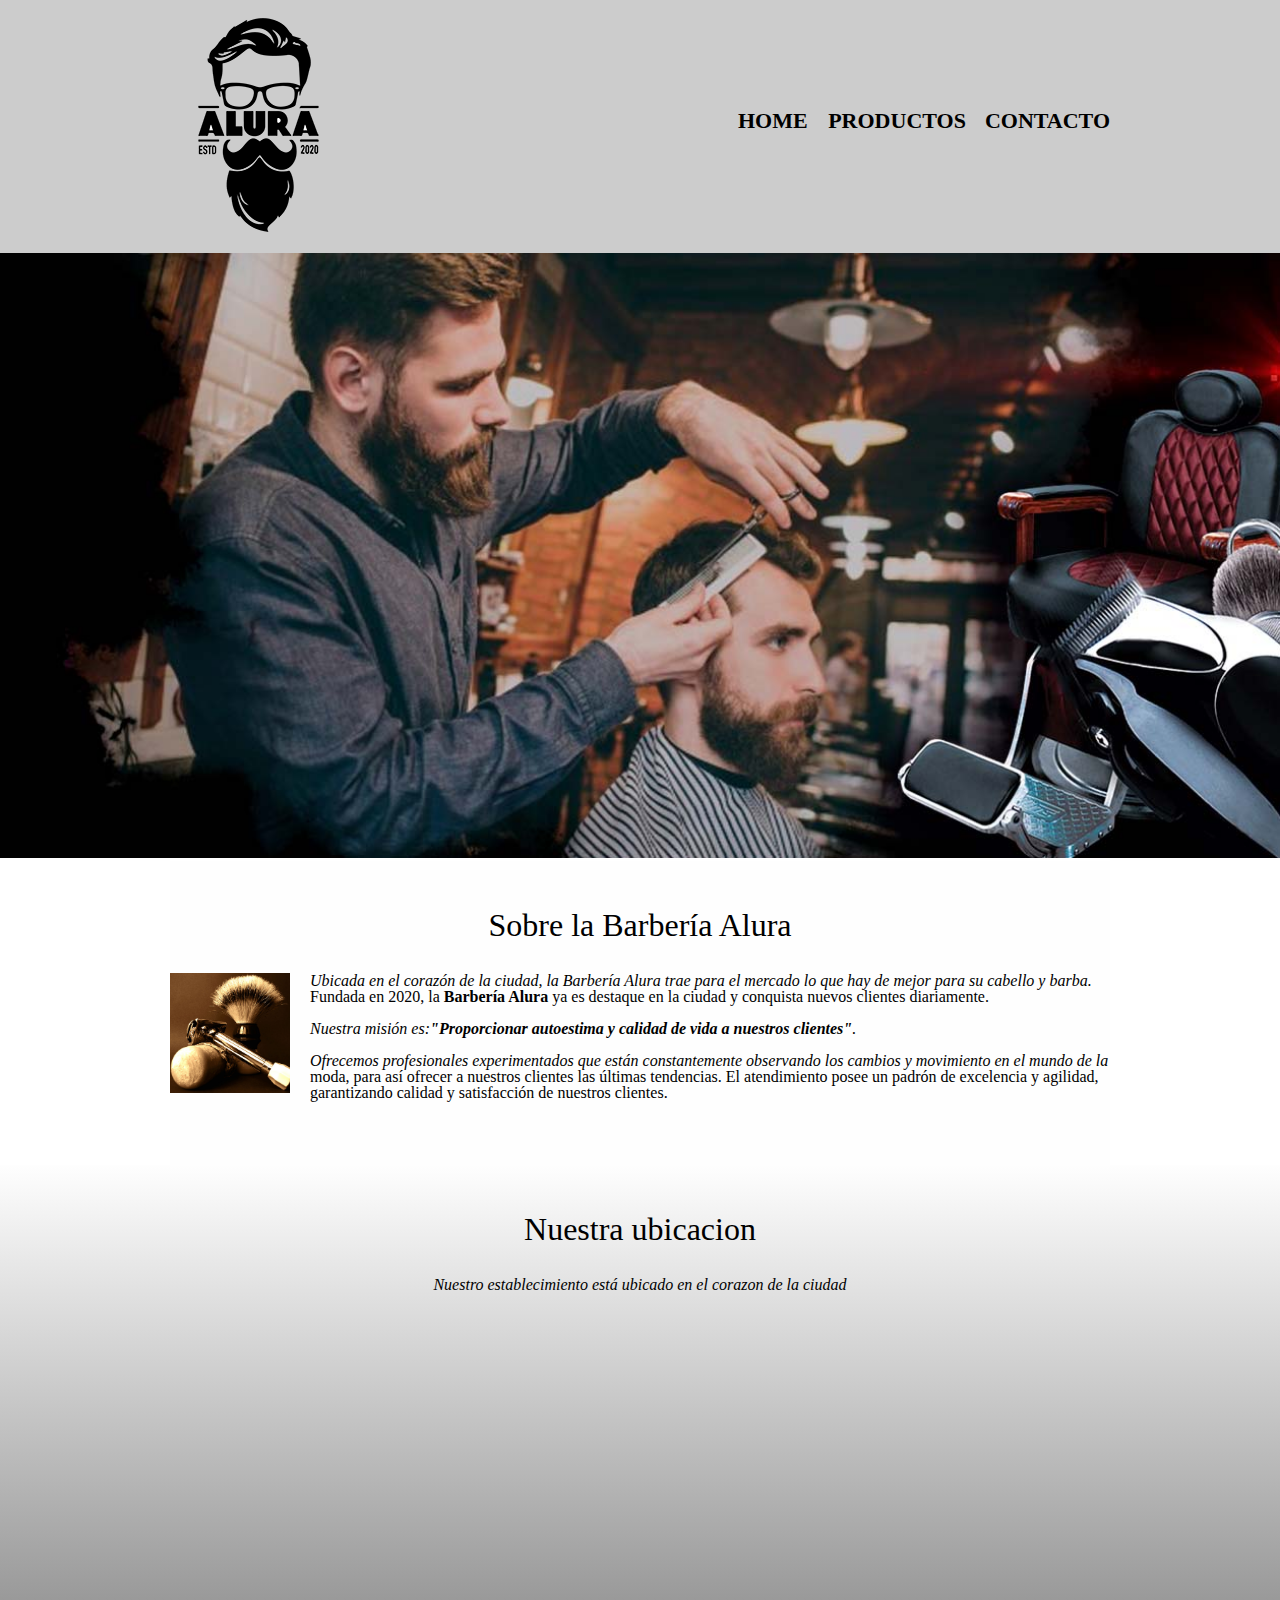
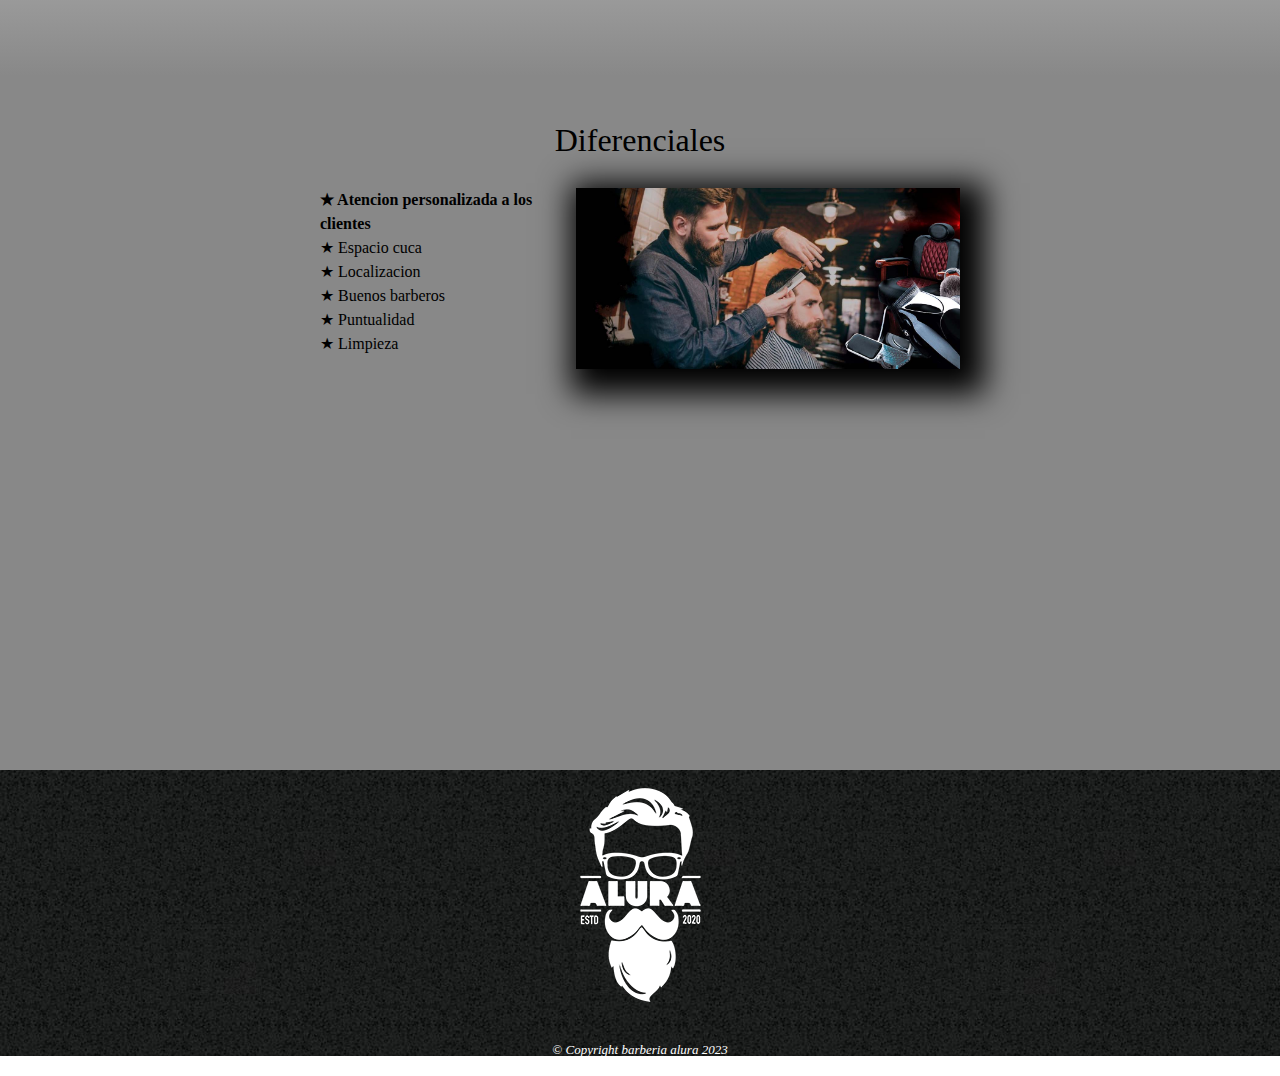
<file: index.html>
<!DOCTYPE html>
<html lang="es">
    <head>
        <meta charset="UTF-8">
        <meta name="viewport" content="width=device-width">
        <title>Barberia Alura</title>
        <link rel="stylesheet" href="style.css">
        <link rel="stylesheet" href="reset.css">
        <link href="https://fonts.googleapis.com/css2?family=Montserrat:wght@300&display=swap" rel="stylesheet">
    </head>
    
    <body>
        
        <div>
            <header>
                <div class="caja">
                    <h1><img src="Imagenes/imagenes/logo.png" alt="Logo de la barberia"></h1>
                
                    <nav>
                        <ul class="listahead">
                            <li><a href="index.html"> Home </a></li>
                            <li><a href="productos.html">Productos</a></li>
                            <li><a href="http://google.com">Contacto</a></li>
                        </ul>
                    </nav>
                </div>
            </header>
        <main>

        </div>
            <img class= "banner" src="barberia.jpg">
            <section class="principal">
                <h2 class="tituloprincipal">Sobre la Barbería Alura</h2>
                <img class="utensilios" src="utensilios.jpg" alt="utensilios de un barbero">
                <p>Ubicada en el corazón de la ciudad, la Barbería Alura trae para el mercado lo que hay de mejor para su cabello y barba. Fundada en 2020, la <strong>Barbería Alura</strong> ya es destaque en la ciudad y conquista nuevos clientes diariamente.</p> 

                <p id="mision"><em> Nuestra misión es:<strong>"Proporcionar autoestima y calidad de vida a nuestros clientes"</strong></em>.</p>

                <p>Ofrecemos profesionales experimentados que están constantemente observando los cambios y movimiento en el mundo de la moda, para así ofrecer a nuestros clientes las últimas tendencias. El atendimiento posee un padrón de excelencia y agilidad, garantizando calidad y satisfacción de nuestros clientes. </p>
            </section>

            <section class="mapa">
                <h3 class="tituloprincipal"> Nuestra ubicacion</h3>
                <p>Nuestro establecimiento está ubicado en el corazon de la ciudad</p>
                <div class="mapacon">
                    <iframe src="https://www.google.com/maps/embed?pb=!1m18!1m12!1m3!1d991.3967097979215!2d-75.56733772158624!3d6.317875988634287!2m3!1f0!2f0!3f0!3m2!1i1024!2i768!4f13.1!3m3!1m2!1s0x8e442f3137cb6cdb%3A0xeebf966b1d9ae592!2sGrupo%20San%20Galo!5e0!3m2!1ses!2sco!4v1683603951968!5m2!1ses!2sco" width="100%" height="300" style="border:0;" allowfullscreen="" loading="lazy" referrerpolicy="no-referrer-when-downgrade"></iframe>
                </div>
                
            </section>

            
            <section class="diferencial">
                <h3
                class="tituloprincipal">Diferenciales</h3>

                <div class="contenidodif">
                    <ul class="listadif"> 
                        <li class = "items"> Atencion personalizada a los clientes </li> 
                        <li class = "items"> Espacio cuca </li>
                        <li class = "items"> Localizacion</li> 
                        <li class = "items"> Buenos barberos</li> 
                        <li class = "items"> Puntualidad</li> 
                        <li class = "items"> Limpieza</li> 
                    </ul><img src="barberia.jpg" class="imagendif">
                </div>
                <div class="video">
                    <iframe width="100%" height="315" src="https://www.youtube.com/embed/4fkX1CciLyQ" title="YouTube video player" frameborder="0" allow="accelerometer; autoplay; clipboard-write; encrypted-media; gyroscope; picture-in-picture; web-share" allowfullscreen></iframe>
                </div>
            
            </section>

            
            

        </main>

        <footer>
            <img src="Imagenes/imagenes/logo-blanco.png" alt="Logo de la barberia">
            <p class="copyright">&copy Copyright barberia alura 2023</p>
        </footer>

    </body>
    
</html>
</file>
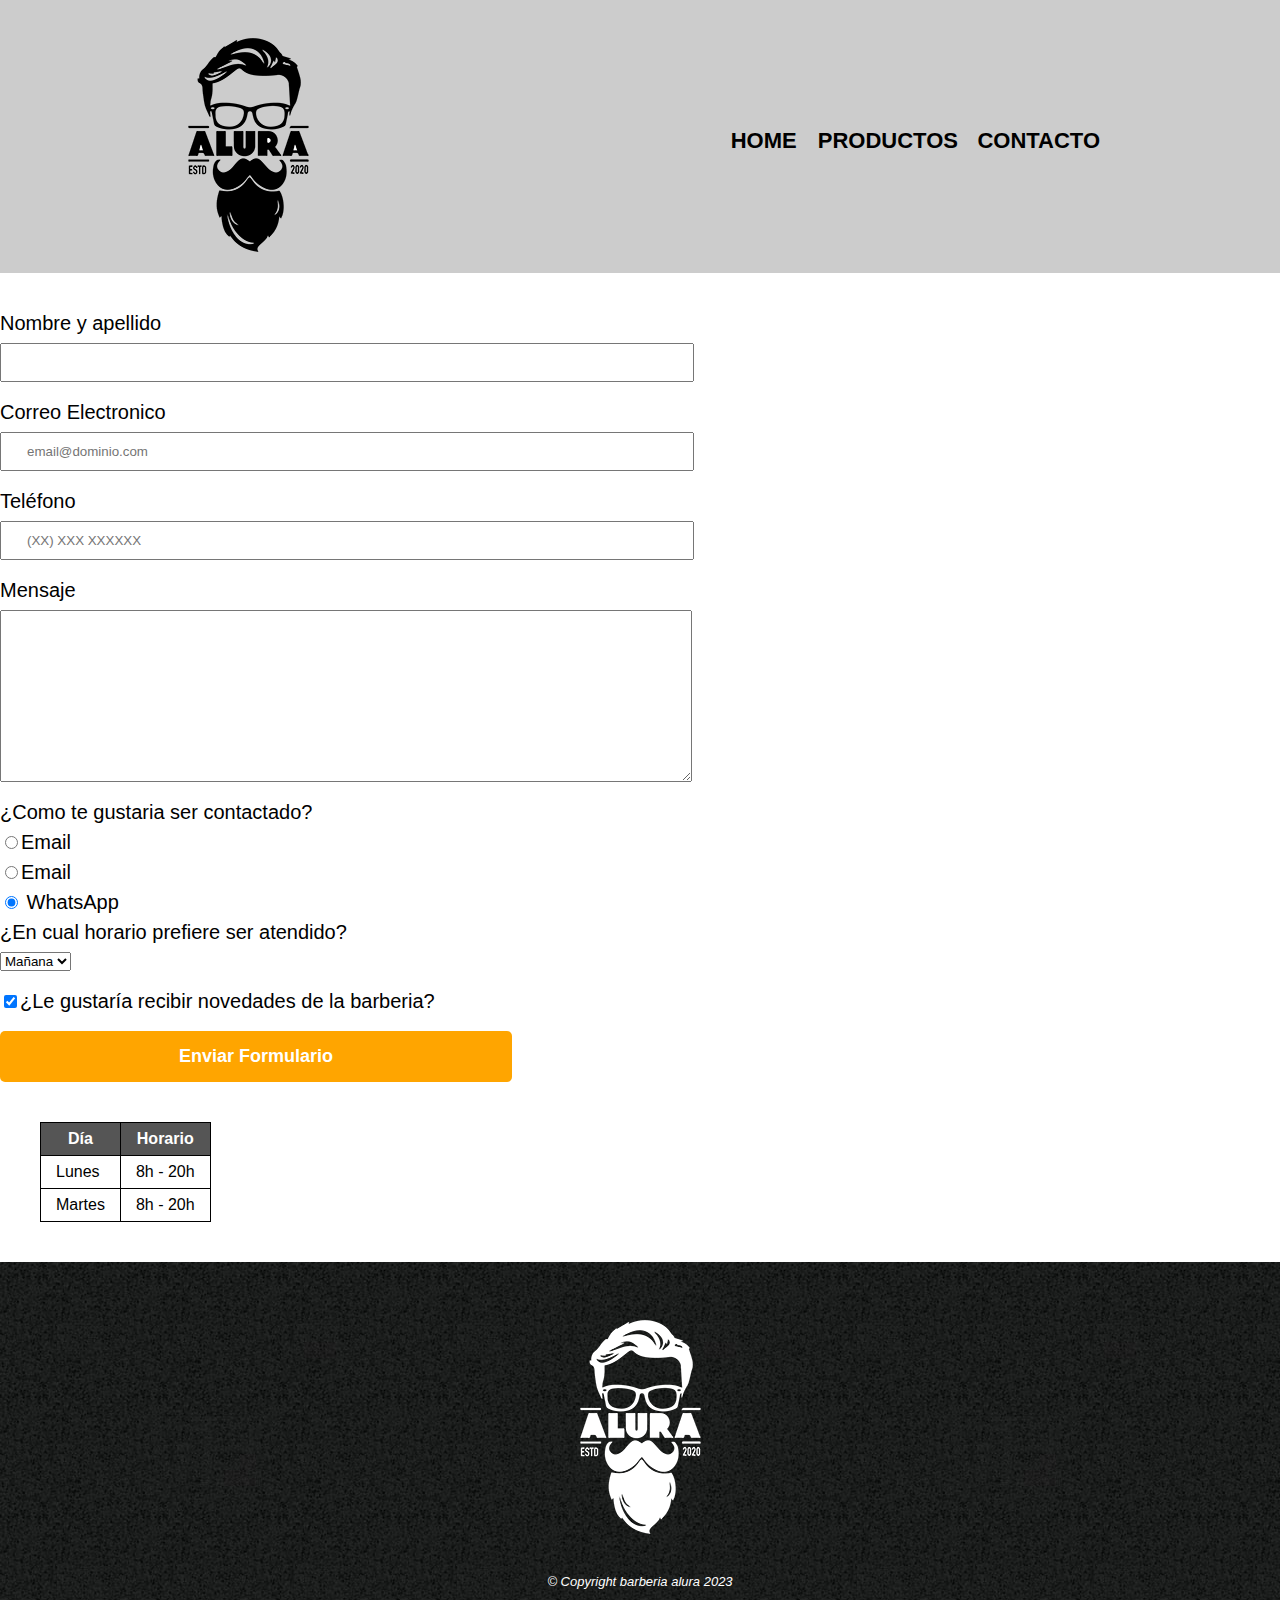
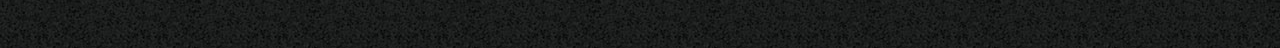
<file: Contacto.html>
<!DOCTYPE html>
<html>

    <head>
        <meta charset="UTF-8">
        <title>Contacto</title>
        <link rel="stylesheet" href="reset.css">
        <link rel="stylesheet" href="style.css">
    </head>

    <body>
        <header>
            <div class="caja">
                <h1><img src="Imagenes/imagenes/logo.png" alt="Logo de la barberia"></h1>
            
                <nav>
                    <ul class="listahead">
                        <li><a href="index.html"> Home </a></li>
                        <li><a href="productos.html">Productos</a></li>
                        <li><a href="http://google.com">Contacto</a></li>
                    </ul>
                </nav>
            </div>
        </header>

        <main>
            <form>

                <label for="nombreapellido">Nombre y apellido</label>
                <input type="text" id="nombreapellido" class="input-padron" required>

                <label for="correo">Correo Electronico</label>
                <input type="email" id="correo" class="input-padron" required placeholder="email@dominio.com">

                <label for="telefono">Teléfono</label>
                <input type="tel" id="telefono" class="input-padron" required placeholder="(XX) XXX XXXXXX">

                <label for="mensaje">Mensaje</label>
                <textarea cols="70" rows="10" id="mensaje" class="input-padron" required></textarea>

                <fieldset>
                    <legend>¿Como te gustaria ser contactado?</legend>

                    <label for="raio-email"><input type="radio" name="contacto" value="email" id="raio-email">Email</label>
                    
                    <label for="raio-telefono"><input type="radio" name="contacto" value="telefono" id="raio-email">Email</label>

                    <label for="radio-whatsapp"><input type="radio" name="contacto" value="whatsapp" id="radio-whatsapp" checked> WhatsApp</label>
                </fieldset>
                
                <fieldset>
                    <legend>¿En cual horario prefiere ser atendido?</legend>
                    <select>
                        <option>Mañana</option>
                        <option>Tarde</option>
                        <option>Noche</option>
                    </select>
                </fieldset>
                

                <label class="checkbox"><input type="checkbox" checked>¿Le gustaría recibir novedades de la barberia?</label>

                <input type="submit" value="Enviar Formulario" class="enviar">
            </form>

            <table>
                <thead>
                    <tr>                    
                        <th>Día</th>
                        <th>Horario</th>                    
                    </tr>
                </thead>
                
                <tbody>
                    <tr>                    
                        <td>Lunes</td>
                        <td>8h - 20h</td>                    
                    </tr>
                    <tr>
                        
                        <td>Martes</td>
                        <td>8h - 20h</td>
                    </tr>
                </tbody>
                
            </table>


        </main>

        <footer>
            <img src="Imagenes/imagenes/logo-blanco.png" alt="Logo de la barberia">
            <p class="copyright">&copy Copyright barberia alura 2023</p>
        </footer>
    </body>

</html>
</file>
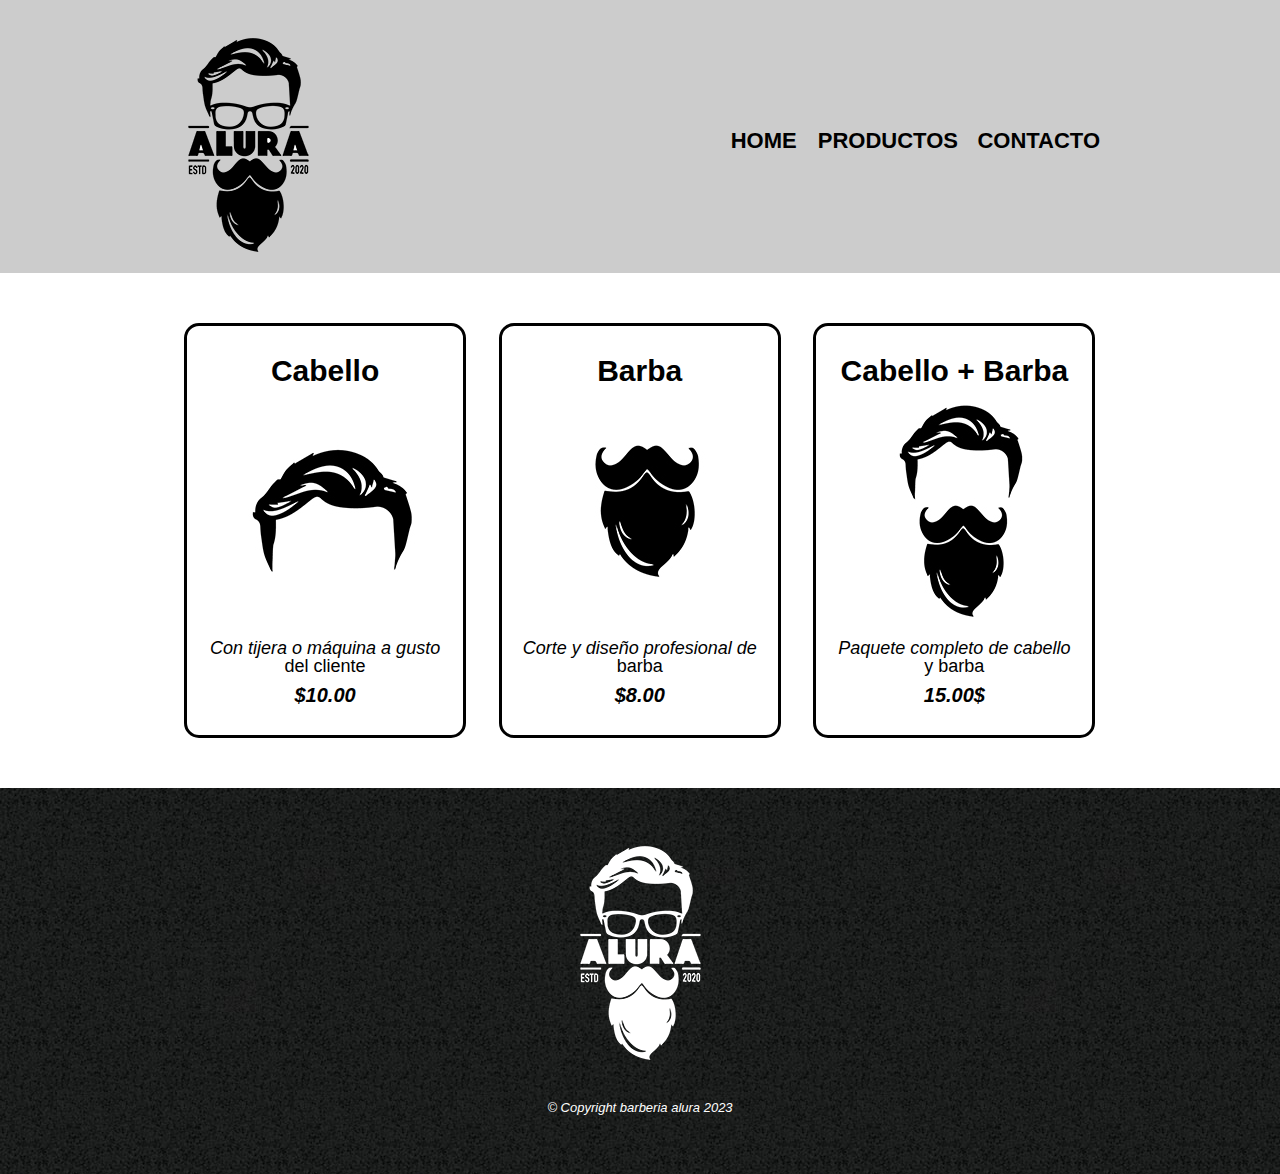
<file: productos.html>
<!DOCTYPE html>
<html>

    <head>
        <meta charset="UTF-8">
        <title>Productos-Barberia Alura</title>
        <link rel="stylesheet" href="reset.css">
        <link rel="stylesheet" href="style.css">
    </head>

    <body>
        <header>
            <div class="caja">
                <h1><img src="Imagenes/imagenes/logo.png"></h1>
            
                <nav>
                    <ul class="listahead">
                        <li><a href="index.html"> Home </a></li>
                        <li><a href="productos.html">Productos</a></li>
                        <li><a href="http://google.com">Contacto</a></li>
                    </ul>
                </nav>
            </div>
        </header>
        <main>
            <ul class="productos">
                <li>
                    <h2>Cabello</h2>
                    <img src="Imagenes/imagenes/cabello.jpg">
                    <p class="descripcion">Con tijera o máquina a gusto del cliente</p>
                    <p class="precio">$10.00</p>
                </li>
                <li>
                    <h2>Barba</h2>
                    <img src="Imagenes/imagenes/barba.jpg">
                    <p class="descripcion">Corte y diseño profesional de barba </p>
                    <p class="precio">$8.00</p>
                </li>
                <li>
                    <h2>Cabello + Barba</h2>
                    <img src="Imagenes/imagenes/cabello+barba.jpg">
                    <p class="descripcion">Paquete completo de cabello y barba</p>
                    <p class="precio">15.00$</p>
                </li>
            </ul>
            
        </main>
        <footer>
            <img src="Imagenes/imagenes/logo-blanco.png">
            <p class="copyright">&copy Copyright barberia alura 2023</p>
        </footer>
    </body>

</html>
</file>
<file: style.css>
body {
    font-family: 'Montserrat', sans-serif;                                               
}
header{
    background-color: #CCCCCC;
    padding: 20px 20px 0 0;
}

.caja{
    width: 940px;
    position: relative;
    margin: 0 auto;
    
}
nav{
    position: absolute;
    top: 110px;
    right: 0px;
}

nav li {
    display: inline;
    margin: 0 0 0 15px;
}

nav a{
    text-transform: uppercase;
    color: #000000;
    font-weight: bold;
    font-size: 22px;
    text-decoration: none;
}

nav a:hover{
    color: #c78c19;
    text-decoration: underline;
}

.productos{
    width: 940px;
    margin: 0 auto;
    padding: 50px;
}

.productos li {
    display: inline-block;
    text-align: center;
    width: 30%;
    vertical-align: top;
    margin: 0 1.5%;
    padding: 30px 20px;
    box-sizing: border-box;
    border: 3px solid black;
    border-radius: 15px;

}

.productos li:hover {
    border-color: #c78c19;
}

.productos li:hover h2{
    font-size: 36px;
}

.productos li:active{
    border-color: green;
}

.productos h2 {
    font-size: 30px;
    font-weight: bold;
}

.descripcion{
    font-size: 18px;
    
}

.precio{
    font-size: 20px;
    font-weight: bold;
    margin-top: 10px;
}

footer{
    text-align: center;
    background: url(Imagenes/imagenes/bg.jpg);
    padding: 40px;
}

.copyright {
    color: white;
    font-size: 13px;
    margin:20px;
}

main form {
    margin: 40px 0;
}

main form label, form legend{
    display: block;
    font-size: 20px;
    margin: 0 0 10px;
}

.input-padron{
    display: block;
    margin: 0 0 20px;
    padding: 10px 25px;
    width: 50%;
}

.checkbox{
    margin: 20px 0;
}

.enviar{
    width: 40%;
    padding: 15px 0;
    font-size: 18px;
    font-weight: bold;
    color: white;
    background-color: orange;
    border: none;
    border-radius: 5px;
    transition: 0.5s all;
    cursor: pointer;
}

.enviar:hover{
    background-color: darkorange;
    transform: scale(1.2);
}

table{
    margin: 40px 40px;
}

thead{
    background-color: #555555;
    color: white;
    font-weight: bold;
}

td, th{
    border: 1px solid black;
    padding: 8px 15px;
}

/*CSS para el home*/

.banner{
    width: 100%;
}

.principal{
    padding: 3em 0;
    background: #FEFEFE;
    width: 940px;
    margin: 0 auto;
}

.tituloprincipal{
    text-align: center;
    font-size: 2em;
    margin: 0 0 1em;
    clear: left;
}

p:first-line{
    font-style: italic;
}
.principal p{
    margin: 0 0 1em;
}
.principal strong{
    font-weight: bold;
}

.principal em{
    font-style: italic;
}

.utensilios{
    width: 120px;
    float:left;
    margin: 0 20px 20px 0;
}

.mapa{
    padding: 3em 0;
    background: linear-gradient(#fefefe,#888888);
}
.mapa p{
    margin: 0 0 2em;
    text-align: center;
}

.mapacon{
    width: 940px;
    margin: 0 auto;
}

.diferencial{
    padding: 3em 0;
    background: #888888;
}

.contenidodif{
    width: 640px;
    margin: 0 auto;
}

.listadif{
    width: 40%;
    display: inline-block;
    vertical-align: top;
}

.items{
    line-height: 1.5;
}

.items::before{
    content: "★";
}
.items:first-child{
    font-weight: bold;
}

.imagendif{
    width: 60%;
    transition: 500ms;
    box-shadow: 10px 10px 30px 15px black;
}

.imagendif:hover{
    opacity: 0.4;
}

.video{
    width: 560px;
    margin: 1em auto;
}

@media screen and (max-width:480px){

    h1{
        text-align: center;
    }

    nav{
        position: static;
    }

    .caja, .principal, .mapacon, .contenidodif, .diferencial, .video{
        width: auto;
    }

    .listadif, .imagendif{
        width: 100%;
    }
}
</file>
